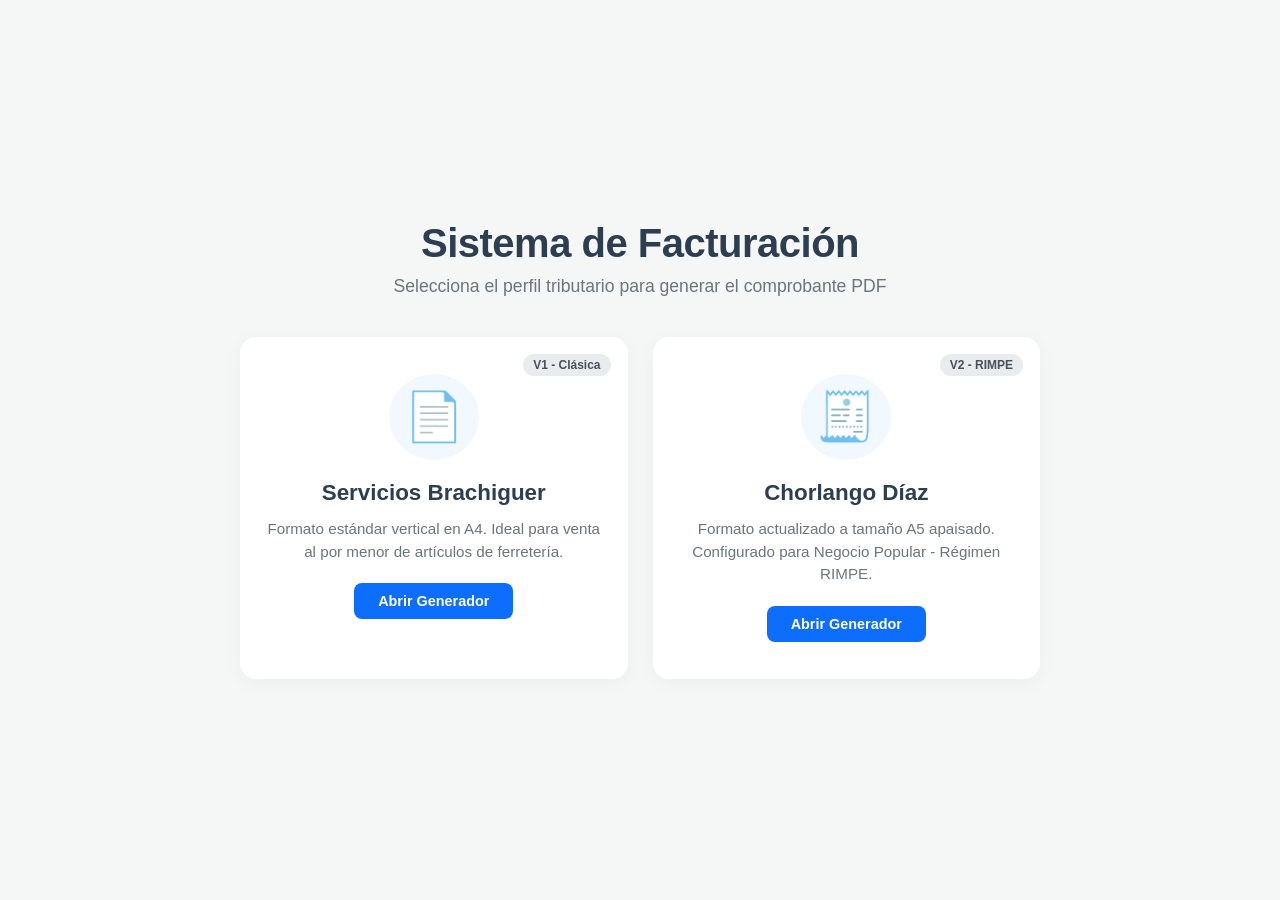
<file: index.html>
<!DOCTYPE html>
<html lang="es">
<head>
    <meta charset="UTF-8">
    <meta name="viewport" content="width=device-width, initial-scale=1.0">
    <title>Gestor de Notas de Venta</title>
    <style>
        :root {
            --bg-color: #f4f7f6;
            --text-main: #2c3e50;
            --text-muted: #6c757d;
            --primary: #0d6efd;
            --primary-hover: #0b5ed7;
            --card-bg: #ffffff;
        }

        * {
            box-sizing: border-box;
            margin: 0;
            padding: 0;
            font-family: 'Segoe UI', Roboto, Helvetica, Arial, sans-serif;
        }

        body {
            background-color: var(--bg-color);
            color: var(--text-main);
            display: flex;
            justify-content: center;
            align-items: center;
            min-height: 100vh;
            padding: 20px;
        }

        .launcher-container {
            max-width: 800px;
            width: 100%;
        }

        .header {
            text-align: center;
            margin-bottom: 40px;
        }

        .header h1 {
            font-size: 2.5rem;
            font-weight: 800;
            margin-bottom: 10px;
            color: var(--text-main);
            letter-spacing: -0.5px;
        }

        .header p {
            font-size: 1.1rem;
            color: var(--text-muted);
        }

        .cards-grid {
            display: grid;
            grid-template-columns: repeat(auto-fit, minmax(300px, 1fr));
            gap: 25px;
        }

        .card {
            background: var(--card-bg);
            border-radius: 16px;
            padding: 35px 25px;
            text-align: center;
            text-decoration: none;
            color: inherit;
            border: 2px solid transparent;
            box-shadow: 0 4px 20px rgba(0, 0, 0, 0.04);
            transition: all 0.3s cubic-bezier(0.25, 0.8, 0.25, 1);
            position: relative;
            overflow: hidden;
        }

        /* Efecto de borde superior al hacer hover */
        .card::before {
            content: '';
            position: absolute;
            top: 0;
            left: 0;
            width: 100%;
            height: 4px;
            background: var(--primary);
            transform: scaleX(0);
            transition: transform 0.3s ease;
            transform-origin: left;
        }

        .card:hover {
            transform: translateY(-8px);
            box-shadow: 0 12px 30px rgba(13, 110, 253, 0.12);
            border-color: rgba(13, 110, 253, 0.2);
        }

        .card:hover::before {
            transform: scaleX(1);
        }

        .card-icon {
            font-size: 48px;
            margin-bottom: 20px;
            display: inline-block;
            padding: 15px;
            background: rgba(13, 110, 253, 0.05);
            border-radius: 50%;
            color: var(--primary);
        }

        .card h2 {
            font-size: 1.4rem;
            margin-bottom: 12px;
            font-weight: 700;
        }

        .card p {
            font-size: 0.95rem;
            color: var(--text-muted);
            line-height: 1.5;
            margin-bottom: 20px;
        }

        .btn-ingresar {
            display: inline-block;
            background-color: var(--primary);
            color: white;
            padding: 10px 24px;
            border-radius: 8px;
            font-weight: 600;
            font-size: 0.9rem;
            transition: background-color 0.2s;
        }

        .card:hover .btn-ingresar {
            background-color: var(--primary-hover);
        }

        /* Badge para diferenciar versiones */
        .badge {
            position: absolute;
            top: 15px;
            right: 15px;
            background: #e9ecef;
            color: #495057;
            padding: 4px 10px;
            border-radius: 20px;
            font-size: 0.75rem;
            font-weight: bold;
        }
    </style>
</head>
<body>

    <div class="launcher-container">
        <div class="header">
            <h1>Sistema de Facturación</h1>
            <p>Selecciona el perfil tributario para generar el comprobante PDF</p>
        </div>

        <div class="cards-grid">
            
            <!-- TARJETA 1: Servicios Brachiguer -->
            <a href="FacturaVF.html" class="card">
                <span class="badge">V1 - Clásica</span>
                <div class="card-icon">📄</div>
                <h2>Servicios Brachiguer</h2>
                <p>Formato estándar vertical en A4. Ideal para venta al por menor de artículos de ferretería.</p>
                <span class="btn-ingresar">Abrir Generador</span>
            </a>

            <!-- TARJETA 2: Chorlango Díaz -->
            <a href="facturaNueva/FacturaChorlango.html" class="card">
                <span class="badge">V2 - RIMPE</span>
                <div class="card-icon">🧾</div>
                <h2>Chorlango Díaz</h2>
                <p>Formato actualizado a tamaño A5 apaisado. Configurado para Negocio Popular - Régimen RIMPE.</p>
                <span class="btn-ingresar">Abrir Generador</span>
            </a>

        </div>
    </div>

</body>
</html>
</file>
